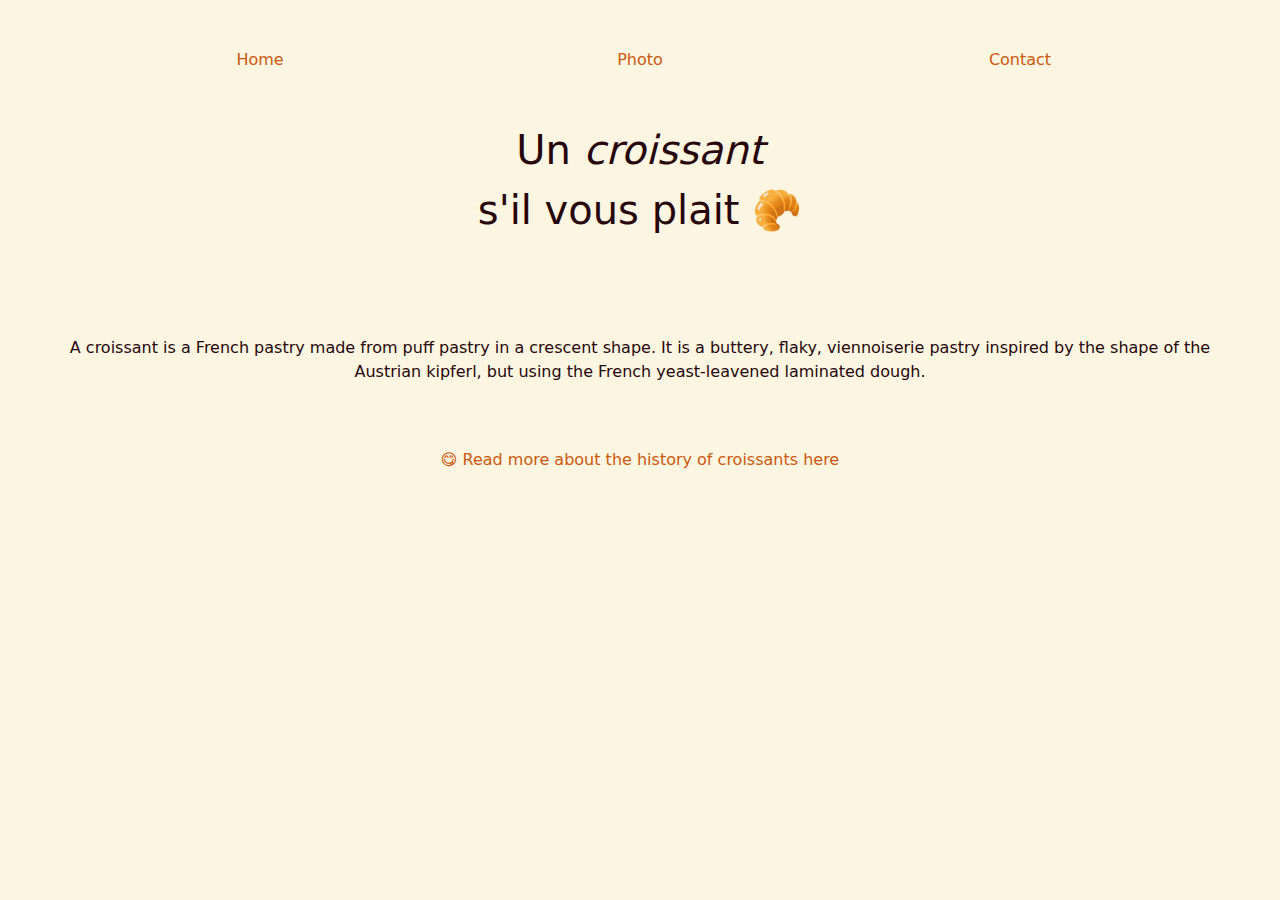
<file: index.html>
<!DOCTYPE html>
<html lang="en">
<head>
  <meta charset="UTF-8">
  <meta name="viewport" content="width=device-width, initial-scale=1.0">
  <title>The croissant - a brief history.</title>
  <meta name="description" content="Welcome to delicious croissants facts.">
  <link href="https://cdn.jsdelivr.net/npm/bootstrap@5.3.3/dist/css/bootstrap.min.css" rel="stylesheet" integrity="sha384-QWTKZyjpPEjISv5WaRU9OFeRpok6YctnYmDr5pNlyT2bRjXh0JMhjY6hW+ALEwIH" crossorigin="anonymous" />
  <link rel="stylesheet" href="src/style.css" type="text/css"/>
</head>
<body>
  <div class="container mt-5">
    <div class="row">
      <div class="col-md-4 text-center">
        <a href="index.html" class="href">Home</a>
      </div>
      <div class="col-md-4 text-center"> 
        <a href="photo.html" class="href">Photo</a>
      </div>
      <div class="col-md-4 text-center">
        <a href="contact.html" class="href">Contact</a>
      </div>
    </div>
  </div>
  <h1 class="text-center mt-5">Un  <em>croissant</em> <br/>s'il vous plait 🥐</h1>
  <p class="text-center mt-5 p-5">A croissant is a French pastry made from puff pastry in a crescent shape. It is a buttery, flaky, viennoiserie pastry inspired by the shape of the Austrian kipferl, but using the French yeast-leavened laminated dough.</p>
  <a href="https://en.wikipedia.org/wiki/Croissant" target="_blank" class="d-block text-center">😋 Read more about the history of croissants here</a>
</body>
</html>
</file>
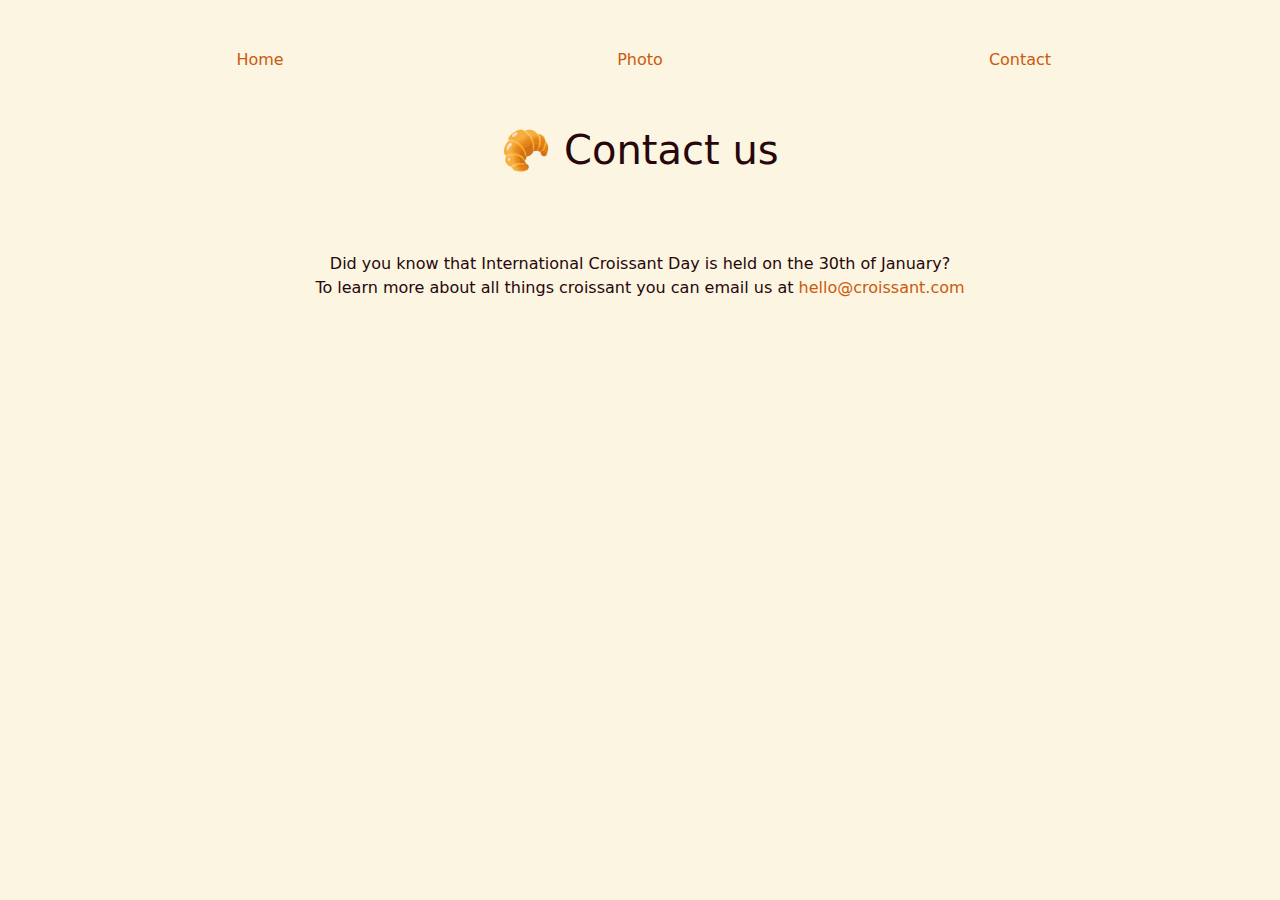
<file: contact.html>
<!DOCTYPE html>
<html lang="en">
<head>
  <meta charset="UTF-8">
  <meta name="viewport" content="width=device-width, initial-scale=1.0">
  <title>Croissant info contacts</title>
  <meta name="description" content="Contact details if you want to learn more about croissants.">
  <link href="https://cdn.jsdelivr.net/npm/bootstrap@5.3.3/dist/css/bootstrap.min.css" rel="stylesheet" integrity="sha384-QWTKZyjpPEjISv5WaRU9OFeRpok6YctnYmDr5pNlyT2bRjXh0JMhjY6hW+ALEwIH" crossorigin="anonymous" />
  <link rel="stylesheet" href="src/style.css" type="text/css"/>
</head>
<body>
  <div class="container mt-5">
    <div class="row">
      <div class="col-md-4 text-center">
        <a href="index.html" class="href">Home</a>
      </div>
      <div class="col-md-4 text-center"> <a href="photo.html" class="href">Photo</a></div>
      <div class="col-md-4 text-center">
        <a href="contact.html" class="href">Contact</a>
      </div>
    </div>
  </div>
  <h1 class="text-center mt-5">🥐 Contact us</h1>

  <p class="text-center text-center mt-4 p-5">Did you know that International Croissant Day is held on the 30th of January?
    <br/>
    
    To learn more about all things croissant you can email us at <a href="mailto:hello@croissant.com">hello@croissant.com</a></p>
</body>
</html>
</file>
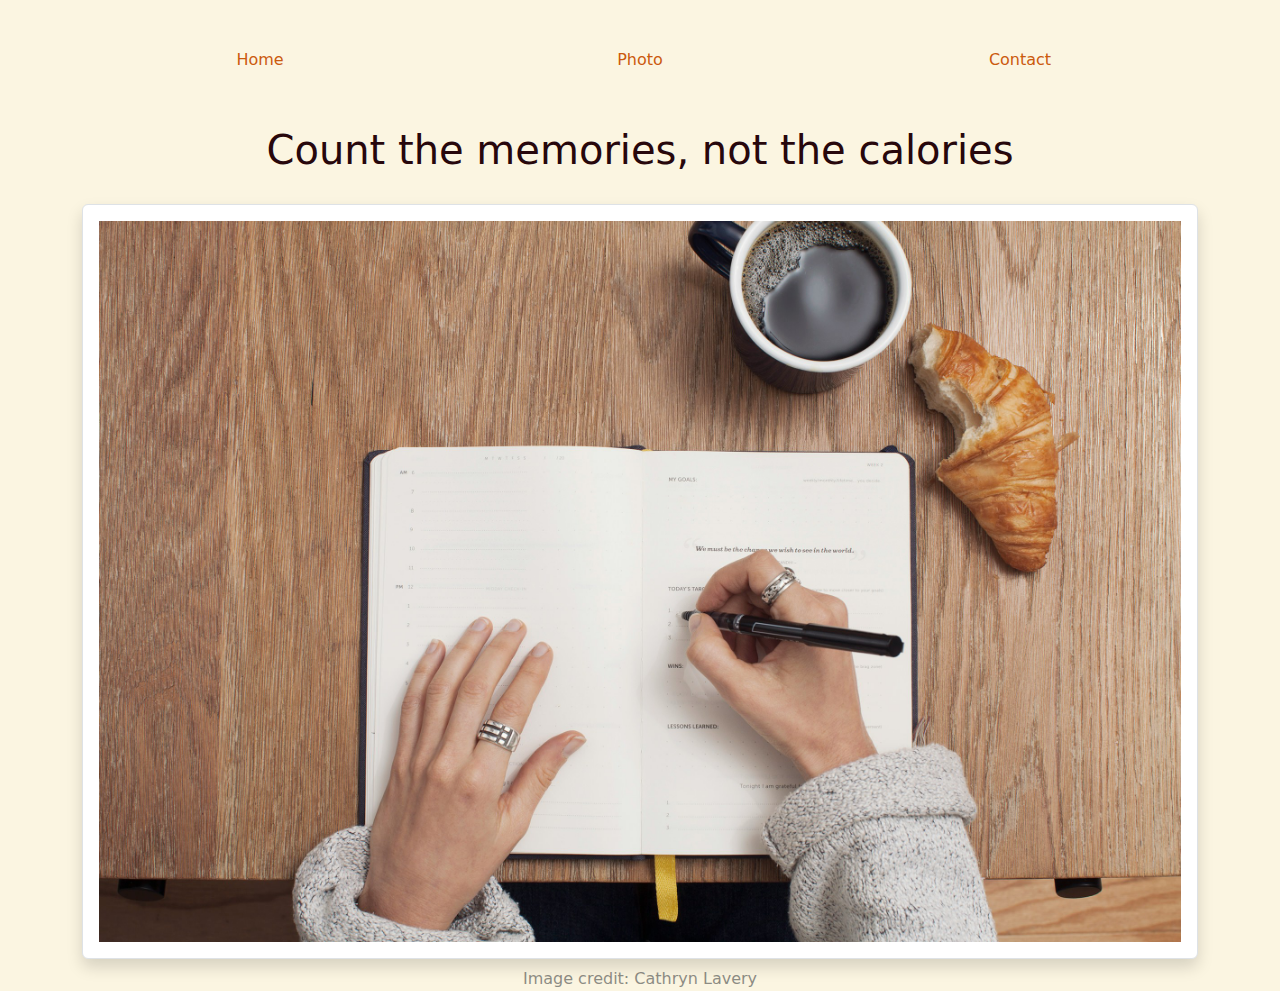
<file: photo.html>
<!DOCTYPE html>
<html lang="en">
<head>
  <meta charset="UTF-8">
  <meta name="viewport" content="width=device-width, initial-scale=1.0">
  <title>Croissant photo</title>
  <meta name="description" content="Writing, coffee and croissants - a photo.">
  <link href="https://cdn.jsdelivr.net/npm/bootstrap@5.3.3/dist/css/bootstrap.min.css" rel="stylesheet" integrity="sha384-QWTKZyjpPEjISv5WaRU9OFeRpok6YctnYmDr5pNlyT2bRjXh0JMhjY6hW+ALEwIH" crossorigin="anonymous" />
  <link rel="stylesheet" href="src/style.css" type="text/css"/>
</head>
<body>
  <div class="container mt-5">
    <div class="row">
      <div class="col-md-4 text-center">
        <a href="index.html" class="href">Home</a>
      </div>
      <div class="col-md-4 text-center"> <a href="photo.html" class="href">Photo</a>
      </div>
      <div class="col-md-4 text-center">
        <a href="contact.html" class="href">Contact</a>
      </div>
    </div>
  </div>
  <h1 class="text-center mt-5">Count the memories, not the calories</h1>
  <div class="container mt-4">
    <div class="row">
      <div class="col">
  <img src="images/cathryn-lavery-fMD_Cru6OTk-unsplash.jpg" class="img-fluid img-thumbnail shadow p-3" alt="A woman's hands writing in her diary on a wooden table top while eating a croissant and drinking coffee"/>
  </div>
</div>
</div>
  <footer class="mt-2 text-center opacity-50">Image credit: Cathryn Lavery</footer>
</body>
</html>
</file>
<file: src/style.css>
body {
  background: #FBF5E1;
}

h1, p{
  line-height: 1.5;
  color: #27070C;
}

a {text-decoration: none;
  color: #CB5A0E;
}

a:hover{
  text-decoration: underline;
}
</file>
